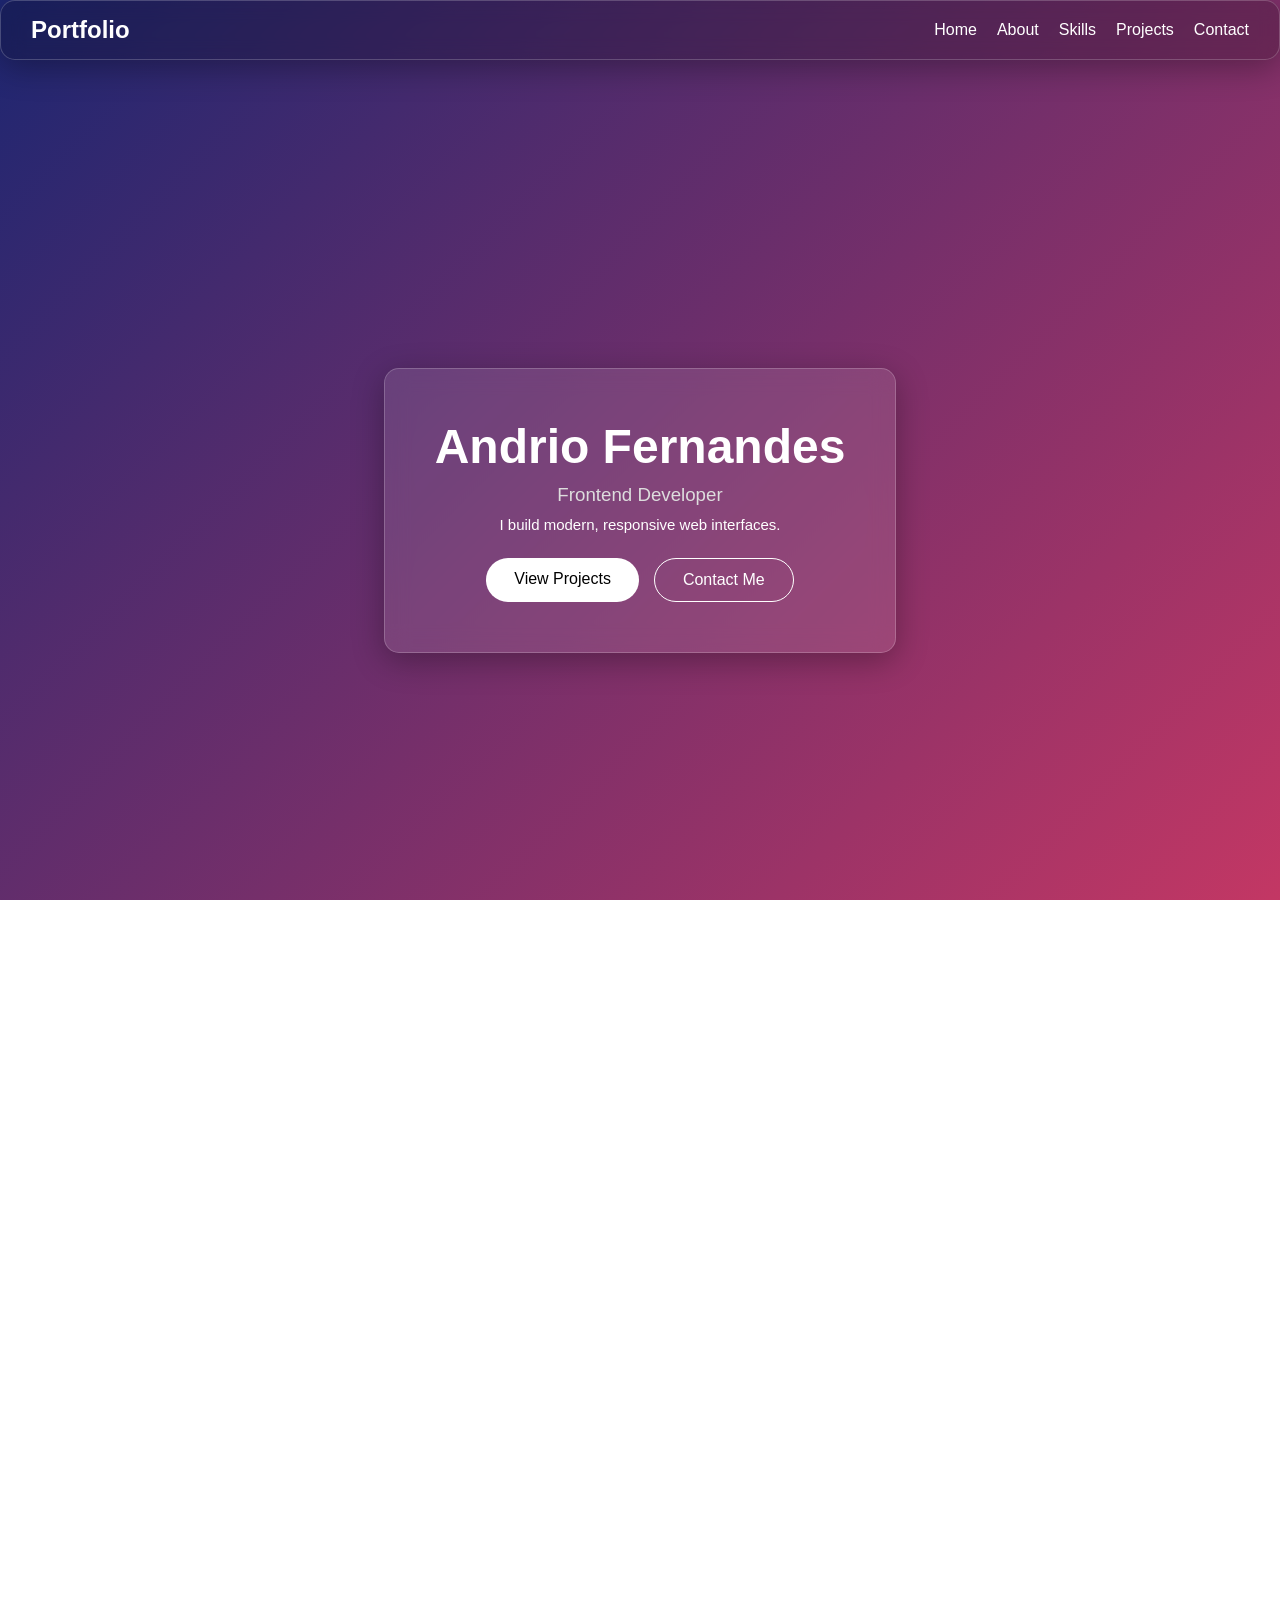
<file: index.html>
<!DOCTYPE html>
<html lang="en">

<head>
    <meta charset="UTF-8">
    <meta name="viewport" content="width=device-width, initial-scale=1.0">
    <title>Portfolio</title>
    <link rel="stylesheet" href="style.css">
</head>

<body>

    <!-- NAVBAR -->
    <nav class="navbar glass">
        <h2>Portfolio</h2>
        <ul class="nav-links" id="nav">
            <li><a href="#home">Home</a></li>
            <li><a href="#about">About</a></li>
            <li><a href="#skills">Skills</a></li>
            <li><a href="#projects">Projects</a></li>
            <li><a href="#contact">Contact</a></li>
        </ul>
        <div class="menu" onclick="toggleMenu()">☰</div>
    </nav>

    <!-- HERO -->
    <section class="hero" id="home">
        <div class="hero-box glass">
            <h1>Andrio Fernandes</h1>
            <h3>Frontend Developer</h3>
            <p>I build modern, responsive web interfaces.</p>
            <div class="btn-group">
                <a href="#projects" class="btn">View Projects</a>
                <a href="#contact" class="btn btn-outline">Contact Me</a>
            </div>
        </div>
    </section>

    <!-- ABOUT -->
    <section id="about">
        <div class="glass box">
            <h2>About Me</h2>
            <p>
                I'm a frontend developer focused on building clean, responsive, and user-friendly web applications. I primarily work with HTML, CSS, JavaScript, and React, along with hands-on experience in full-stack development using Node.js, Express.js, and MongoDB.

I enjoy turning ideas into functional and visually appealing interfaces while continuously improving my skills through real-world projects. I’m currently strengthening my JavaScript and React skills, exploring modern web development practices, and focusing on writing clean, maintainable code while creating smooth and engaging user experiences.
            </p>
        </div>
    </section>

    <!-- SKILLS -->
    <section id="skills">
        <h2>Skills</h2>
        <div class="skills-grid">
            <div class="skill glass">HTML5</div>
            <div class="skill glass">CSS3</div>
            <div class="skill glass">JavaScript</div>
            <div class="skill glass">Bootstrap</div>
            <div class="skill glass">Git</div>
            <div class="skill glass">Responsive Design</div>
            <div class="skill glass">Python</div>
            <div class="skill glass">Node.js</div>
            <div class="skill glass">Express.js</div>
            <div class="skill glass">MongoDB</div>

        </div>
    </section>

    <section id="projects">
        <h2>Projects</h2>
        <div class="projects-grid"></div>
    </section>

    <!-- CONTACT -->
    <section id="contact">
        <div class="glass box">
            <h2>Contact</h2>
            <form id="contactForm">

                <input type="text" id="name" name="name" placeholder="Your Name" required>
                <input type="email" id="email" name="email" placeholder="Your Email" required>
                <textarea id="message" name="message" placeholder="Your Message"></textarea>

                <button type="submit">Send</button>

                <p id="formMsg"></p>

            </form>

            <br>
            <br>
            <p>Email: andriofernandes06@gmail.com</p>
            <p>GitHub: https://github.com/andrio-fernandes</p>
        </div>
    </section>
    <!-- FOOTER -->
    <footer>
        <p>© 2026 Andrio Fernandes</p>
    </footer>

    <script src="script.js"></script>
</body>

</html>
</file>
<file: style.css>
/* RESET */
* {
    margin: 0;
    padding: 0;
    box-sizing: border-box;
    font-family: 'Segoe UI', sans-serif;
    transition: all 0.2s ease-in-out;
}


/* BODY */
body {
    background: linear-gradient(135deg, #1d2671, #c33764);
    background-attachment: fixed;
    color: white;
}

/* GLASS EFFECT */
.glass {
    background: rgba(255, 255, 255, 0.1);
    backdrop-filter: blur(12px);
    border-radius: 15px;
    border: 1px solid rgba(255, 255, 255, 0.2);
    box-shadow: 0 8px 32px rgba(0, 0, 0, 0.3);
}

/* NAVBAR */
.navbar {
    position: sticky;
    top: 0;
    padding: 15px 30px;
    display: flex;
    justify-content: space-between;
    align-items: center;
    backdrop-filter: blur(10px);
    background: rgba(0, 0, 0, 0.2);
    z-index: 100;
}

.nav-links {
    display: flex;
    list-style: none;
}

.nav-links li {
    margin-left: 20px;
}

.nav-links a {
    color: white;
    text-decoration: none;
    font-weight: 500;
}

.nav-links a:hover {
    color: #ffd369;
}

.menu {
    display: none;
    cursor: pointer;
    font-size: 22px;
}

/* HERO */
.hero {
    height: 100vh;
    display: flex;
    justify-content: center;
    align-items: center;
}

.hero-box {
    padding: 50px;
    text-align: center;
    max-width: 600px;
    margin: auto;
}

.hero h1 {
    font-size: 48px;
    margin-bottom: 10px;
}

.hero h3 {
    margin-bottom: 10px;
    color: #ddd;
    font-weight: 400;
}

.hero p {
    margin-bottom: 25px;
    font-size: 15px;
}

/* BUTTONS */
.btn-group {
    display: flex;
    justify-content: center;
    gap: 15px;
}

.btn {
    padding: 12px 28px;
    border-radius: 30px;
    border: none;
    cursor: pointer;
    background: white;
    color: black;
    font-weight: 500;
    text-decoration: none;
}

.btn:hover {
    transform: scale(1.05);
}

.btn-outline {
    background: transparent;
    border: 1px solid white;
    color: white;
}

/* SECTIONS */
section {
    padding: 80px 20px;
    text-align: center;
    max-width: 1100px;
    margin: auto;
}

section h2 {
    font-size: 28px;
    margin-bottom: 25px;
}

/* SKILLS */
.skills-grid {
    display: grid;
    grid-template-columns: repeat(auto-fit, minmax(200px, 1fr));
    gap: 20px;
}

.skill {
    padding: 20px;
    border-radius: 10px;
}

.skill:hover {
    transform: translateY(-5px);
}

/* PROJECTS */
.projects-grid {
    display: grid;
    grid-template-columns: repeat(auto-fit, minmax(250px, 1fr));
    gap: 20px;
}

.card {
    padding: 20px;
    border-radius: 12px;
    margin-top: 34px;

}

.card:hover {
    transform: translateY(-10px) scale(1.03);
}



/* CONTACT BOX */
.box {
    padding: 30px;
}

/* FOOTER */
footer {
    text-align: center;
    padding: 20px;
    margin-top: 40px;
}

/* RESPONSIVE */
@media (max-width: 768px) {

    .nav-links {
        display: none;
        flex-direction: column;
        position: absolute;
        right: 20px;
        top: 60px;
        background: rgba(0, 0, 0, 0.8);
        padding: 15px;
        border-radius: 10px;
    }

    .nav-links.active {
        display: flex;
    }

    .menu {
        display: block;
    }

    .btn-group {
        flex-direction: column;
    }
}

/* CONTACT FORM */
#contactForm {
    display: flex;
    flex-direction: column;
    gap: 15px;
    margin-top: 20px;
}

#contactForm input,
#contactForm textarea {
    padding: 12px 15px;
    border-radius: 10px;
    border: 1px solid rgba(255, 255, 255, 0.2);
    background: rgba(255, 255, 255, 0.1);
    color: white;
    outline: none;
    font-size: 14px;
}

/* Placeholder color */
#contactForm input::placeholder,
#contactForm textarea::placeholder {
    color: #ddd;
}

/* Focus effect */
#contactForm input:focus,
#contactForm textarea:focus {
    border: 1px solid #ffd369;
    box-shadow: 0 0 8px rgba(255, 211, 105, 0.5);
}

/* Textarea size */
#contactForm textarea {
    min-height: 100px;
    resize: none;
}

/* Button */
#contactForm button {
    padding: 12px;
    border-radius: 30px;
    border: none;
    background: #ffd369;
    color: black;
    font-weight: 600;
    cursor: pointer;
}

/* Button hover */
#contactForm button:hover {
    transform: scale(1.05);
    background: #ffcb47;
}

#formMsg {
    margin-top: 10px;
    font-size: 14px;
    color: #ffd369;
}
/* PROJECT SECTION SPACING */
#projects {
    margin-top: 40px;
}

/* FORM BOX */
.project-form-box {
    max-width: 500px;
    margin: 20px auto 40px auto; /* top right bottom left */
    padding: 25px;
}

/* FORM LAYOUT */
#projectForm {
    display: flex;
    flex-direction: column;
    gap: 15px;
}

/* INPUT STYLING */
#projectForm input {
    padding: 12px 15px;
    border-radius: 10px;
    border: none;
    outline: none;
    background: rgba(255,255,255,0.15);
    color: white;
}

#projectForm input::placeholder {
    color: #ddd;
}

/* BUTTON */
#projectForm button {
    padding: 12px;
    border-radius: 25px;
    border: none;
    background: white;
    color: black;
    font-weight: 600;
    cursor: pointer;
}

#projectForm button:hover {
    transform: scale(1.05);
}

/* PROJECT GRID SPACING */
.projects-grid {
    margin-top: 30px;
}

/* CONTACT SECTION SPACING */
#contact .box {
    max-width: 600px;
    margin: auto;
}

.project-buttons {
  margin-top: 10px;
  display: flex;
  gap: 10px;
  justify-content: center;
}

.pro-btn {
    display: inline-block;
    margin-top: 10px;
    color: #ffd369;
    text-decoration: none;
}

.pro-btn:hover {
    text-decoration: underline;
}
</file>
